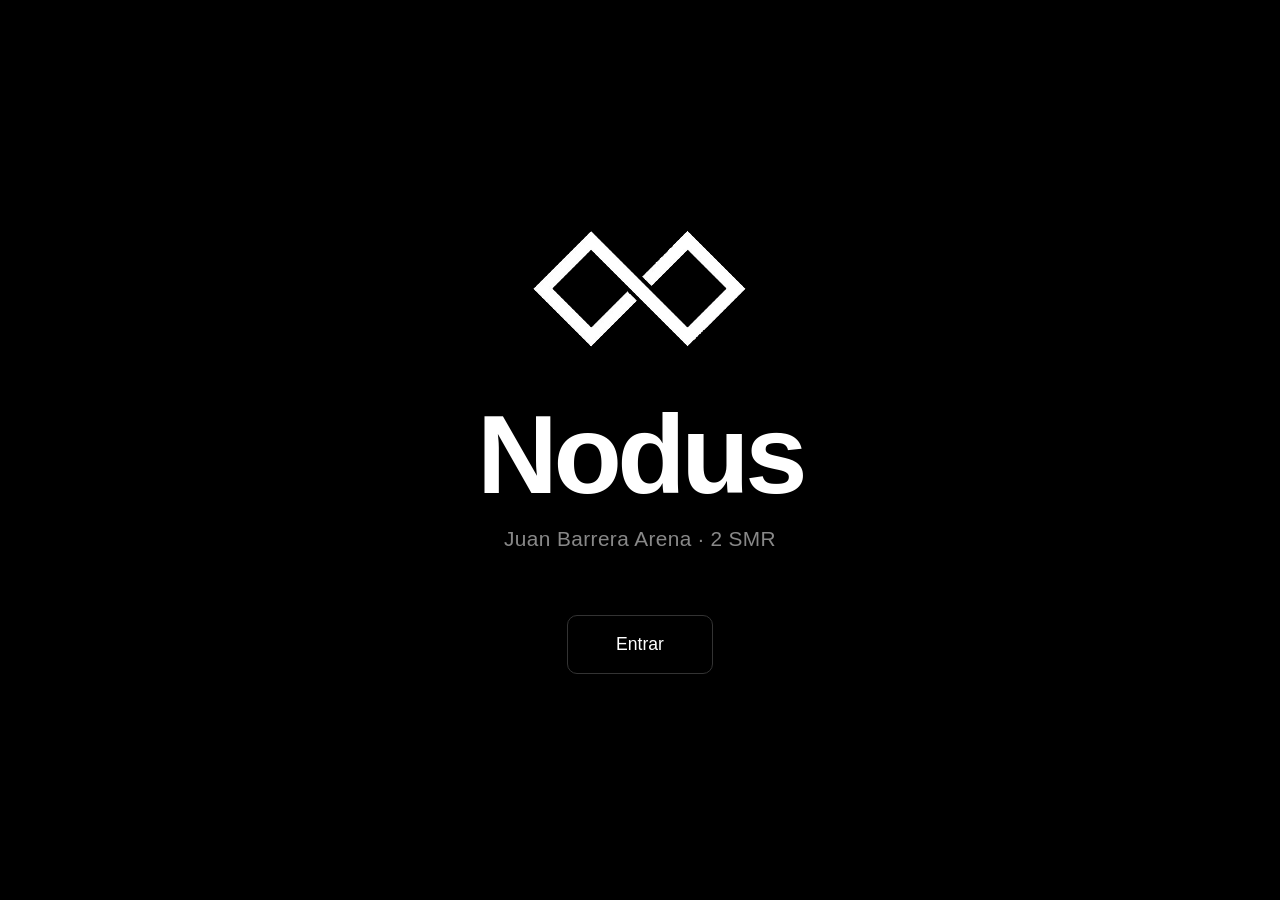
<file: index.html>
<!DOCTYPE html>
<html lang="es">
<head>
    <meta charset="UTF-8">
    <meta name="viewport" content="width=device-width, initial-scale=1.0">
    <title>Nodus</title>
    <link rel="stylesheet" href="style.css">
</head>
<body>

    <section class="intro">
        <img src="files/logo domain.png" alt="Nodus logo" class="logo">
        <h1>Nodus</h1>
        <p>Juan Barrera Arena · 2 SMR</p>
        <a href="practicas.html" class="btn">Entrar</a>
    </section>

</body>
</html>
</file>
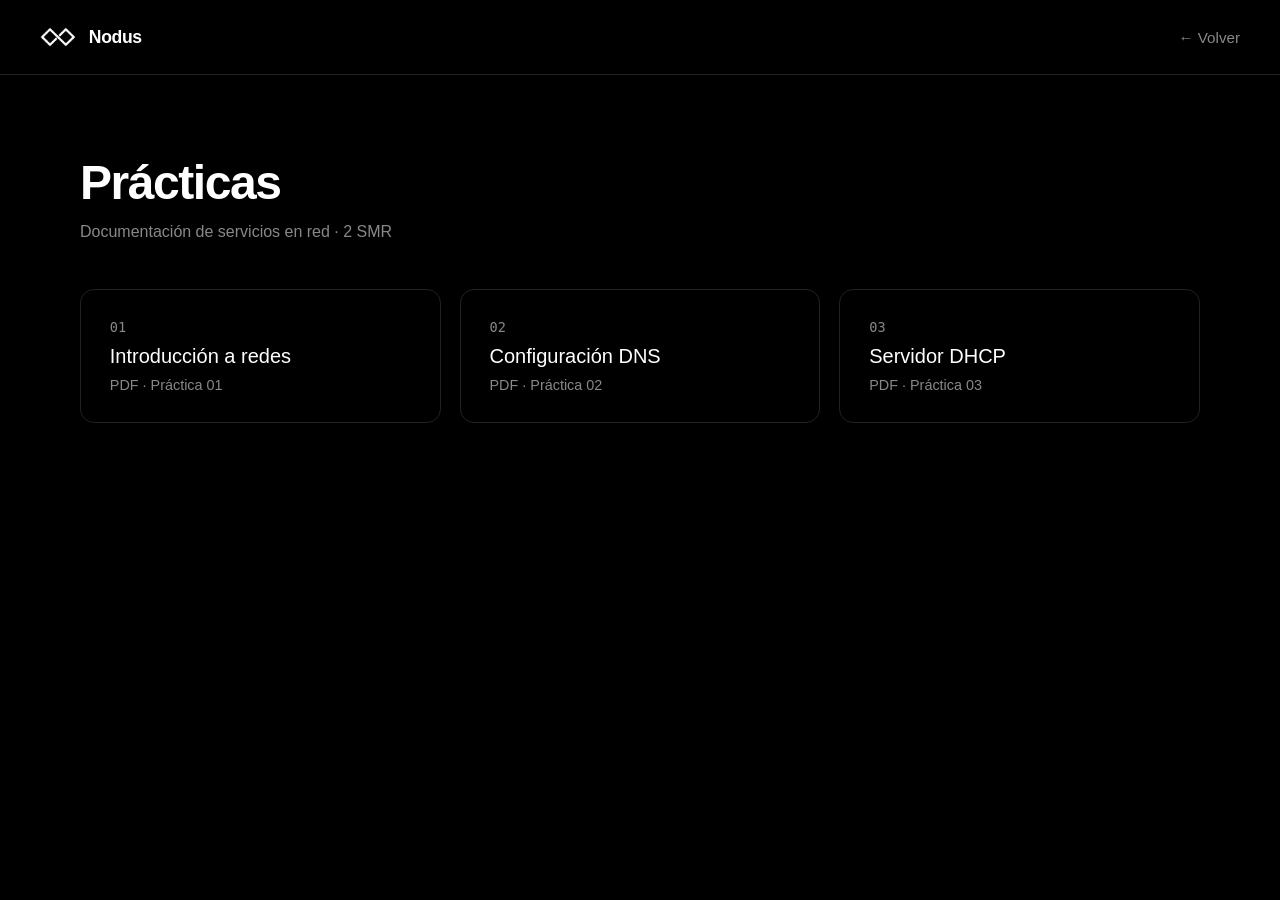
<file: practicas.html>
<!DOCTYPE html>
<html lang="es">
<head>
    <meta charset="UTF-8">
    <meta name="viewport" content="width=device-width, initial-scale=1.0">
    <title>Prácticas — Nodus</title>
    <link rel="stylesheet" href="style.css">
</head>
<body>

    <header class="topbar">
        <a href="index.html" class="brand">
            <img src="files/logo domain.png" alt="Nodus" class="brand-logo">
            <span>Nodus</span>
        </a>
        <a href="index.html" class="back">← Volver</a>
    </header>

    <main class="practicas">
        <h2>Prácticas</h2>
        <p class="subtitulo">Documentación de servicios en red · 2 SMR</p>

        <div class="grid">
            <a href="practicas/01.pdf" class="card" target="_blank">
                <span class="num">01</span>
                <h3>Introducción a redes</h3>
                <p>PDF · Práctica 01</p>
            </a>
            <a href="practicas/02.pdf" class="card" target="_blank">
                <span class="num">02</span>
                <h3>Configuración DNS</h3>
                <p>PDF · Práctica 02</p>
            </a>
            <a href="practicas/03.pdf" class="card" target="_blank">
                <span class="num">03</span>
                <h3>Servidor DHCP</h3>
                <p>PDF · Práctica 03</p>
            </a>
        </div>
    </main>

</body>
</html>
</file>
<file: style.css>
* {
    margin: 0;
    padding: 0;
    box-sizing: border-box;
}

:root {
    --bg: #000;
    --fg: #fff;
    --gris: #888;
    --borde: #222;
    --hover: #111;
}

html {
    scroll-behavior: smooth;
}

body {
    background: var(--bg);
    color: var(--fg);
    font-family: -apple-system, BlinkMacSystemFont, "Segoe UI", Roboto, "Helvetica Neue", Arial, sans-serif;
    -webkit-font-smoothing: antialiased;
    min-height: 100vh;
}

/* ================== INTRO (index.html) ================== */
.intro {
    min-height: 100vh;
    display: flex;
    flex-direction: column;
    justify-content: center;
    align-items: center;
    text-align: center;
    padding: 2rem;
    gap: 1rem;
}

.logo {
    width: 220px;
    height: auto;
    margin-bottom: 2rem;
}

.intro h1 {
    font-size: 7rem;
    font-weight: 700;
    letter-spacing: -0.04em;
    line-height: 1;
}

.intro p {
    color: var(--gris);
    font-size: 1.3rem;
    letter-spacing: 0.02em;
}

.btn {
    margin-top: 3rem;
    padding: 1.1rem 3rem;
    border: 1px solid #333;
    border-radius: 10px;
    color: var(--fg);
    text-decoration: none;
    font-size: 1.1rem;
    transition: all 0.2s ease;
    background: transparent;
    cursor: pointer;
}

.btn:hover {
    background: var(--hover);
    border-color: #555;
}

/* ================== TOPBAR (practicas.html) ================== */
.topbar {
    display: flex;
    justify-content: space-between;
    align-items: center;
    padding: 1.2rem 2.5rem;
    border-bottom: 1px solid var(--borde);
    position: sticky;
    top: 0;
    background: rgba(0, 0, 0, 0.75);
    backdrop-filter: blur(12px);
    -webkit-backdrop-filter: blur(12px);
    z-index: 10;
}

.brand {
    display: flex;
    align-items: center;
    gap: 0.8rem;
    text-decoration: none;
    color: var(--fg);
    font-weight: 600;
    font-size: 1.1rem;
    letter-spacing: -0.02em;
}

.brand-logo {
    width: 36px;
    height: 36px;
    object-fit: contain;
}

.back {
    color: var(--gris);
    text-decoration: none;
    font-size: 0.95rem;
    transition: color 0.2s ease;
}

.back:hover {
    color: var(--fg);
}

/* ================== PRÁCTICAS (practicas.html) ================== */
.practicas {
    padding: 5rem 2.5rem 6rem;
    max-width: 1200px;
    margin: 0 auto;
}

.practicas h2 {
    font-size: 3rem;
    font-weight: 700;
    letter-spacing: -0.03em;
    margin-bottom: 0.8rem;
}

.subtitulo {
    color: var(--gris);
    font-size: 1rem;
    margin-bottom: 3rem;
}

.grid {
    display: grid;
    grid-template-columns: repeat(auto-fill, minmax(300px, 1fr));
    gap: 1.2rem;
}

.card {
    border: 1px solid var(--borde);
    border-radius: 14px;
    padding: 1.8rem;
    text-decoration: none;
    color: var(--fg);
    transition: all 0.2s ease;
    display: flex;
    flex-direction: column;
    gap: 0.6rem;
}

.card:hover {
    background: var(--hover);
    border-color: #444;
    transform: translateY(-3px);
}

.card .num {
    font-size: 0.85rem;
    color: var(--gris);
    font-family: monospace;
}

.card h3 {
    font-size: 1.25rem;
    font-weight: 500;
}

.card p {
    font-size: 0.9rem;
    color: var(--gris);
}
</file>
